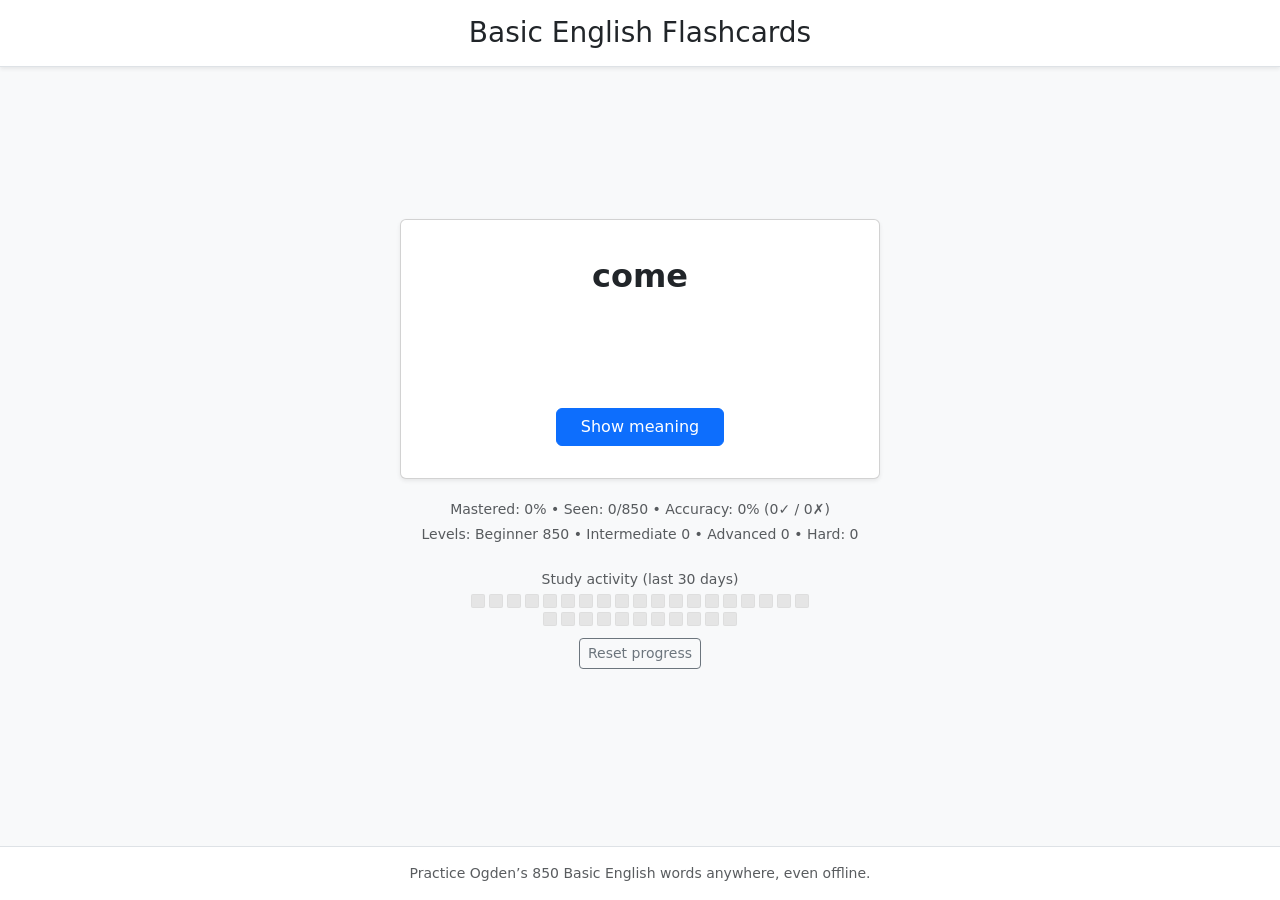
<file: basic-english/index.html>
<!doctype html>
<html lang="en">
	<head>
		<meta charset="UTF-8" />
		<meta name="viewport" content="width=device-width, initial-scale=1.0" />
		<title>Basic English Flashcards</title>

		<!-- PWA -->
		<link rel="manifest" href="/basic-english/manifest.json" />
		<meta name="theme-color" content="#1f3a5f" />
		<link
			rel="icon"
			type="image/png"
			href="/basic-english/icons/icon-32.png"
		/>

		<meta name="apple-mobile-web-app-capable" content="yes" />
		<meta name="apple-mobile-web-app-status-bar-style" content="default" />
		<link
			rel="apple-touch-icon"
			type="image/png"
			href="/basic-english/icons/icon-180.png"
		/>

		<!-- Bootstrap CSS -->
		<link
			rel="stylesheet"
			href="https://cdn.jsdelivr.net/npm/bootstrap@5.3.2/dist/css/bootstrap.min.css"
			integrity="sha384-T3c6CoIi6uLrA9TneNEoa7RxnatzjcDSCmG1MXxSR1GAsXEV/Dwwykc2MPK8M2HN"
			crossorigin="anonymous"
		/>

		<!-- Custom styles -->
		<link rel="stylesheet" href="style.css" />

		<!-- Google Analytics -->
		<script
			async
			src="https://www.googletagmanager.com/gtag/js?id=G-SKSKHM4NMT"
		></script>
		<script>
			window.dataLayer = window.dataLayer || [];
			function gtag() {
				dataLayer.push(arguments);
			}
			gtag("js", new Date());

			gtag("config", "G-SKSKHM4NMT");
		</script>
	</head>
	<body class="bg-light d-flex flex-column min-vh-100">
		<header class="py-3 mb-3 border-bottom bg-white shadow-sm">
			<div class="container">
				<h1 class="h3 mb-0 text-center">Basic English Flashcards</h1>
			</div>
		</header>

		<main
			class="flex-grow-1 d-flex align-items-center justify-content-center"
		>
			<div
				class="container d-flex flex-column align-items-center justify-content-center"
			>
				<section
					id="flashcard"
					class="card-container w-100"
					style="max-width: 480px"
				>
					<div class="card-inner">
						<!-- FRONT: only the word + show meaning -->
						<div class="card-face card-front card shadow-sm">
							<div class="card-body d-flex flex-column">
								<div class="mb-3 text-center">
									<div
										class="fs-2 fw-semibold mb-2"
										id="word"
									>
										Loading...
									</div>
								</div>
								<div
									class="d-flex justify-content-center mt-auto"
								>
									<button
										id="btn-show-meaning"
										type="button"
										class="btn btn-primary px-4"
									>
										Show meaning
									</button>
								</div>
							</div>
						</div>

						<!-- BACK: word + meaning + known/unknown -->
						<div class="card-face card-back card shadow-sm">
							<div class="card-body d-flex flex-column">
								<div class="mb-3 text-center">
									<div
										class="fs-2 fw-semibold mb-2"
										id="word-back"
									>
										Loading...
									</div>
									<div
										class="fs-5 text-muted"
										id="meaning"
									></div>
								</div>

								<div
									class="d-flex gap-2 justify-content-between mt-auto"
								>
									<button
										id="btn-known"
										type="button"
										class="btn btn-success flex-fill"
									>
										I knew it
									</button>
									<button
										id="btn-unknown"
										type="button"
										class="btn btn-outline-danger flex-fill"
									>
										I didn’t know
									</button>
								</div>
							</div>
						</div>
					</div>
				</section>

				<section class="mt-3 w-100" style="max-width: 480px">
					<div class="card border-0 bg-transparent">
						<div class="card-body py-1 px-0">
							<p
								id="progress-main"
								class="mb-1 text-center text-muted small"
							>
								Mastered: 0% • Seen: 0/0 • Accuracy: 0% (0✓ /
								0✗)
							</p>
							<p
								id="progress-srs"
								class="mb-0 text-center text-muted small"
							>
								Levels: Beginner 0 • Intermediate 0 • Advanced 0
								• Hard: 0
							</p>
						</div>
					</div>
				</section>

				<section class="mt-3 w-100" style="max-width: 480px">
					<div class="card border-0 bg-transparent">
						<div class="card-body py-1 px-0">
							<p class="mb-1 text-center text-muted small">
								Study activity (last 30 days)
							</p>
							<div
								id="daily-graph"
								class="d-flex flex-wrap gap-1 justify-content-center"
							></div>
						</div>
					</div>
				</section>

				<section
					class="mt-2 w-100 d-flex justify-content-center"
					style="max-width: 480px"
				>
					<button
						id="btn-reset"
						type="button"
						class="btn btn-sm btn-outline-secondary"
					>
						Reset progress
					</button>
				</section>
			</div>
		</main>

		<footer class="py-3 mt-4 bg-white border-top">
			<div class="container">
				<p class="mb-0 text-center text-muted small">
					Practice Ogden’s 850 Basic English words anywhere, even
					offline.
				</p>
			</div>
		</footer>

		<script src="app.js"></script>

		<script
			data-name="BMC-Widget"
			data-cfasync="false"
			src="https://cdnjs.buymeacoffee.com/1.0.0/widget.prod.min.js"
			data-id="augsmachado"
			data-description="Support me on Buy me a coffee!"
			data-message=""
			data-color="#5F7FFF"
			data-position="Right"
			data-x_margin="18"
			data-y_margin="18"
		></script>
	</body>
</html>
</file>
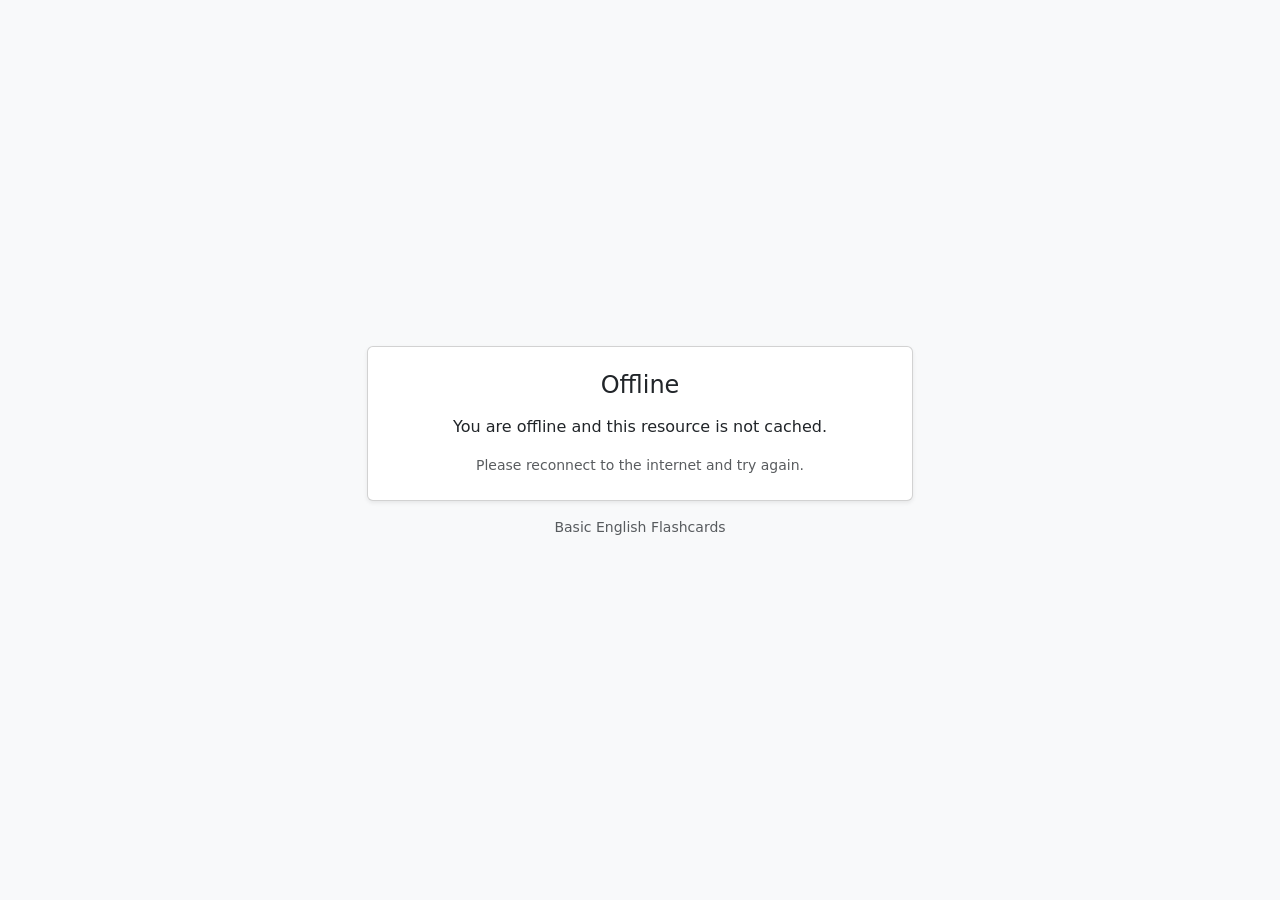
<file: basic-english/offline.html>
<!doctype html>
<html lang="en">
	<head>
		<meta charset="UTF-8" />
		<title>Offline – Basic English Flashcards</title>
		<meta name="viewport" content="width=device-width, initial-scale=1" />

		<!-- Bootstrap CSS (optional, to maintain app styling) -->
		<link
			rel="stylesheet"
			href="https://cdn.jsdelivr.net/npm/bootstrap@5.3.2/dist/css/bootstrap.min.css"
			integrity="sha384-T3c6CoIi6uLrA9TneNEoa7RxnatzjcDSCmG1MXxSR1GAsXEV/Dwwykc2MPK8M2HN"
			crossorigin="anonymous"
		/>

		<style>
			body {
				font-family:
					system-ui,
					-apple-system,
					BlinkMacSystemFont,
					"Segoe UI",
					sans-serif;
			}
		</style>
	</head>
	<body class="bg-light d-flex flex-column min-vh-100">
		<main class="flex-grow-1 d-flex align-items-center">
			<div class="container">
				<div class="row justify-content-center">
					<div class="col-12 col-md-8 col-lg-6">
						<div class="card shadow-sm">
							<div class="card-body text-center py-4">
								<h1 class="h4 mb-3">Offline</h1>
								<p class="mb-3">
									You are offline and this resource is not
									cached.
								</p>
								<p class="text-muted small mb-0">
									Please reconnect to the internet and try
									again.
								</p>
							</div>
						</div>
						<p class="text-center text-muted small mt-3">
							Basic English Flashcards
						</p>
					</div>
				</div>
			</div>
		</main>

		<script
			data-name="BMC-Widget"
			data-cfasync="false"
			src="https://cdnjs.buymeacoffee.com/1.0.0/widget.prod.min.js"
			data-id="augsmachado"
			data-description="Support me on Buy me a coffee!"
			data-message=""
			data-color="#5F7FFF"
			data-position="Right"
			data-x_margin="18"
			data-y_margin="18"
		></script>
	</body>
</html>
</file>
<file: basic-english/style.css>
/* Complement Bootstrap with some simple visual adjustments */

body {
	font-family:
		system-ui,
		-apple-system,
		BlinkMacSystemFont,
		"Segoe UI",
		sans-serif;
}

/* Ensure content is reasonably centered on tall screens */
main {
	padding: 1rem 0 2rem;
}

/* ---------- Flashcard flip ---------- */

.card-container {
	perspective: 1000px;
}

.card-inner {
	position: relative;
	width: 100%;
	height: 260px;
	transform-style: preserve-3d;
	transition: transform 0.6s;
}

/* state "flipped" */
.card-container.flipped .card-inner {
	transform: rotateY(180deg);
}

/* faces of the card */
.card-face {
	position: absolute;
	width: 100%;
	height: 100%;
	backface-visibility: hidden;
	border-radius: 0.375rem;
	overflow: hidden;
}

/* front */

.card-front {
	background-color: #ffffff;
}

/* back */
.card-back {
	background-color: #ffffff;
	transform: rotateY(180deg);
}

/* Card content */
.card-face .card-body {
	padding: 2rem 1.5rem;
}

/* Highlighted word */
#word,
#word-back {
	word-wrap: break-word;
}

/* Meaning with pleasant line breaks */
#meaning {
	white-space: pre-wrap;
}

/* Discreet progress */
#progress {
	color: #6c757d;
}

/* Very small screens */
@media (max-width: 400px) {
	.card-face .card-body {
		padding: 1.5rem 1rem;
	}
}

/* ---------- Daily activity graph ---------- */

#daily-graph {
	max-width: 340px;
	margin: 0 auto;
}

.daily-cell {
	width: 14px;
	height: 14px;
	border-radius: 2px;
	background-color: #e5e5e5; /* default: no study (gray) */
}

/* Optional: subtle border */
.daily-cell {
	border: 1px solid rgba(0, 0, 0, 0.03);
}
</file>
